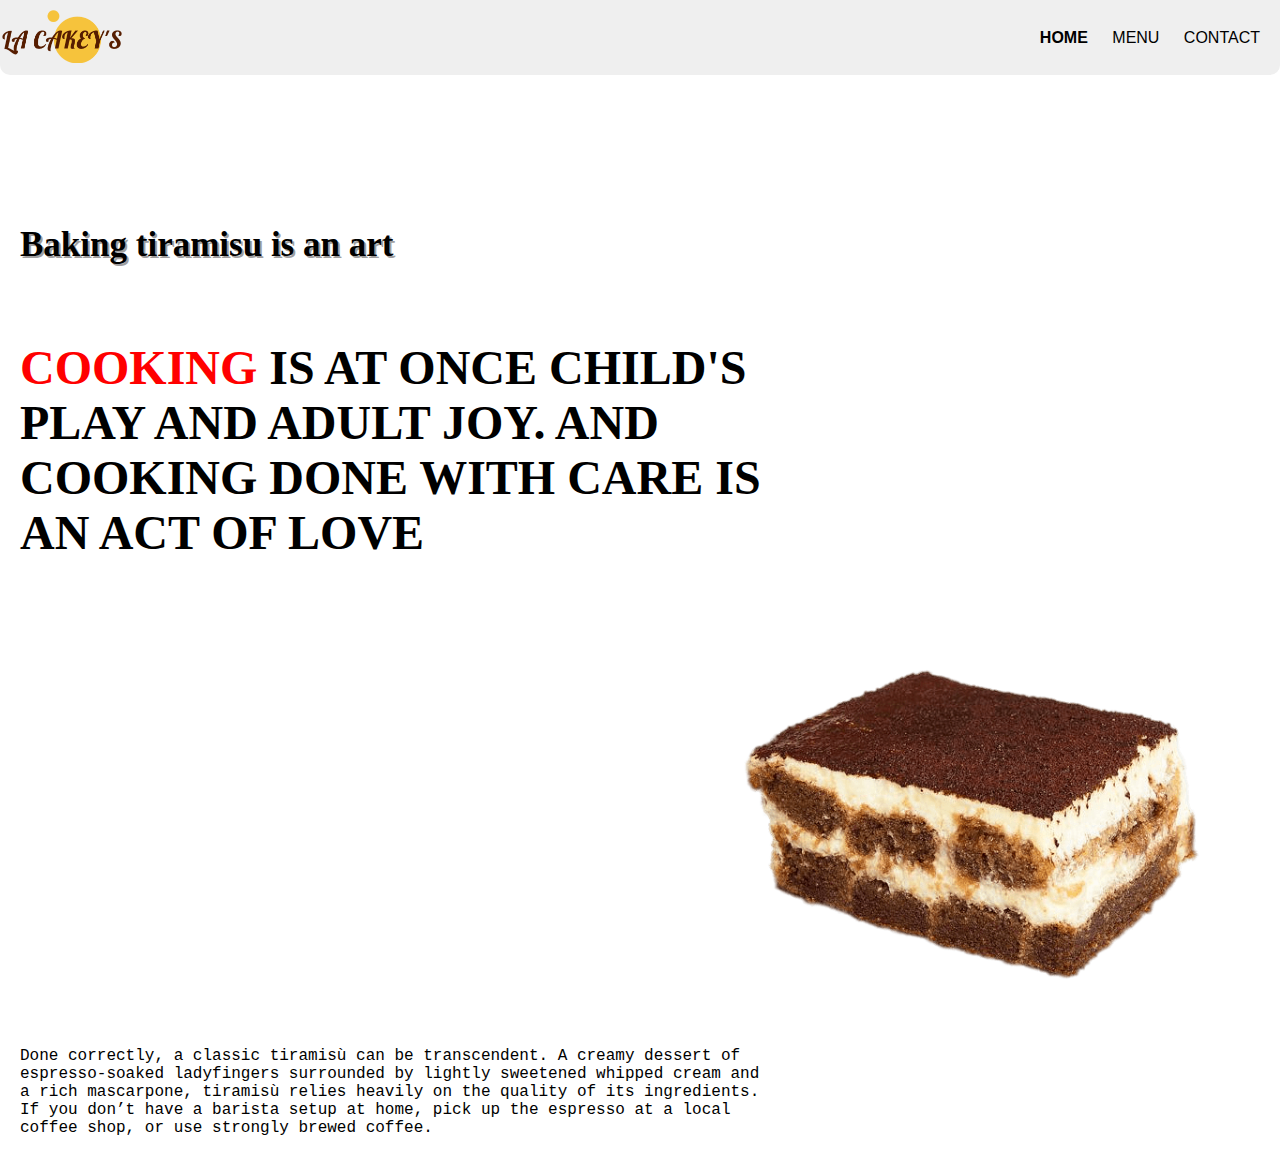
<file: index.html>
<!DOCTYPE html>
<html lang="en">
<head>
    <meta charset="UTF-8">
    <meta http-equiv="X-UA-Compatible" content="IE=edge">
    <meta name="viewport" content="width=device-width, initial-scale=1.0">
    <title>LA Cakey's</title>
    <link rel="stylesheet" href="./index.css">
   
</head>
<body>
    <div class="body">
    <header>
        <img class="logoimg" src="./Unknown.png" alt="logo">
        <nav>
            <ul>
                <li><a href="./index.html" style="font-weight: bold;">HOME</a></li>
                <li><a href="./menu.html">MENU</a></li>
                <li><a href="./contact.html">CONTACT</a></li>
          </ul>
        </nav>
    </header>
    <main>
        <p id="quote">Baking tiramisu is an art</p>
        <h2><strong style="color:red">COOKING</strong> IS AT ONCE CHILD'S PLAY AND ADULT JOY. AND COOKING DONE WITH CARE IS AN ACT OF LOVE</h2>
        <img src="./5ea98d4c82f5c90004032dd1.png" alt="tiramisu" class="tiramisu">
        <p id="tdescription">
            Done correctly, a classic tiramisù can be transcendent. A creamy dessert of espresso-soaked ladyfingers surrounded by lightly sweetened whipped cream and a rich mascarpone, tiramisù relies heavily on the quality of its ingredients. If you don’t have a barista setup at home, pick up the espresso at a local coffee shop, or use strongly brewed coffee.
        </p>
    </main>
</div>
</body>
</html>
</file>
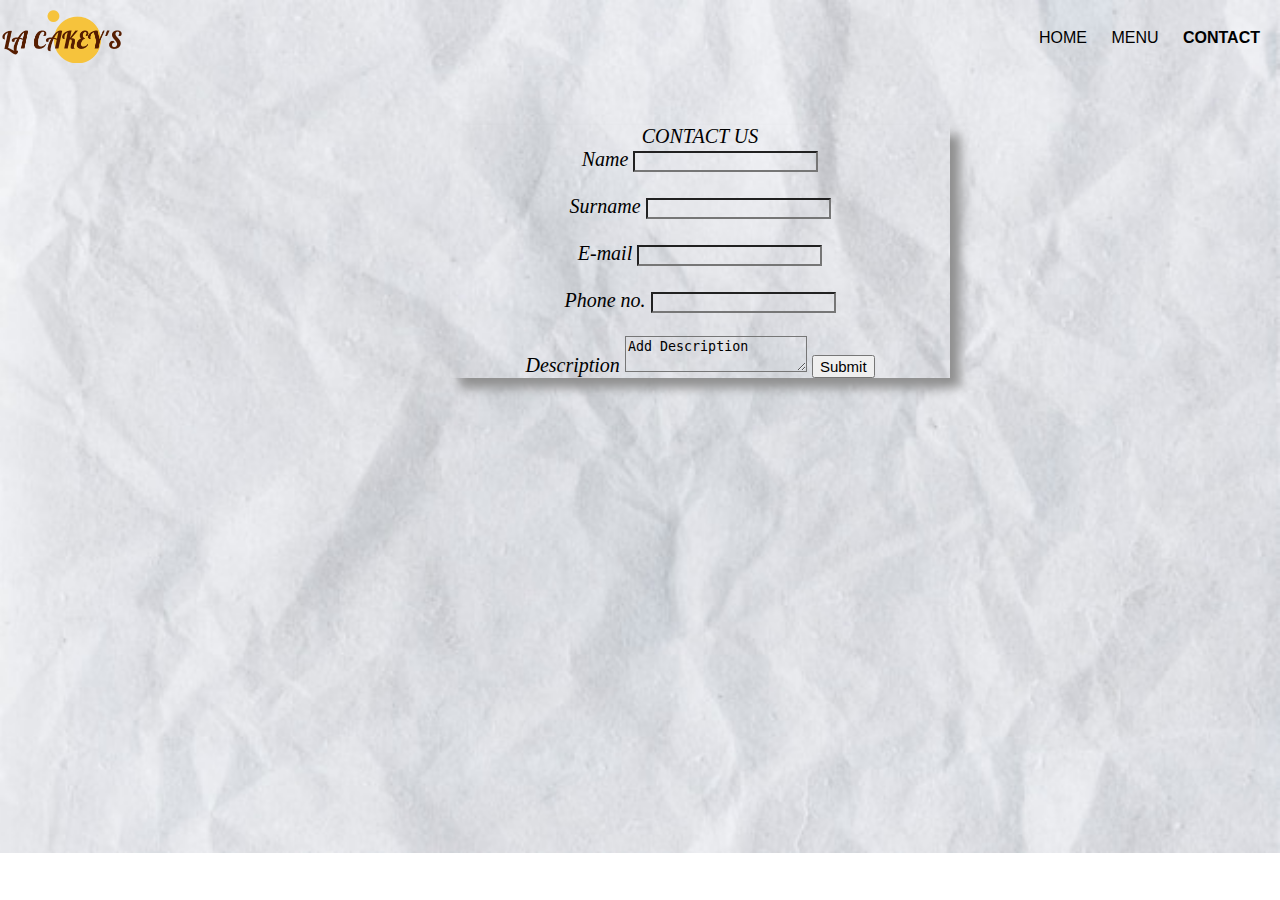
<file: contact.html>
<!DOCTYPE html>
<html lang="en">
<head>
    <meta charset="UTF-8">
    <meta http-equiv="X-UA-Compatible" content="IE=edge">
    <meta name="viewport" content="width=device-width, initial-scale=1.0">
    <title>Contact</title>
    <link rel="stylesheet" href="./contact.css">
</head>
<body>
    <header>
        <img class="logoimg" src="./Unknown.png" alt="logo">
        <nav>
            <ul>
                <li><a href="./index.html">HOME</a></li>
                <li><a href="./menu.html" >MENU</a></li>
                <li><a href="#" style="font-weight: bold;">CONTACT</a></li>
          </ul>
        </nav>
    </header> 

    <main>
        <form >
            <div class="cdetails">
                <legend>CONTACT US</legend>
                <label for="fname">Name</label>
                <input type="name" id="fname" name="fname" ><br><br>
                <label for="sname">Surname</label>
                <input type="name" id="sname" name="sname"><br><br>
                
                <label for="email">E-mail</label>
                <input for="email" id="email" name="email"> <br><br>

                <label for="phone">Phone no.</label> 
                <input for="phone" id="phone" name="phone"> <br><br>

                <label for="ds">Description</label>
                <textarea name="ds" id="ds" >Add Description</textarea>
                <button type="submit" id="submit">Submit</button>
            </div>

        </form>

    </main>



</body>
</html>
</file>
<file: index.css>
header{
    background: #efefef; 
    clear: both;
    height: 75px;  
    overflow: hidden;
    border-radius: 0 0 10px 10px;

    /* display: flex; */

}
.logoimg{
    width: 120px;
    float:left;
    position: relative;
    display: inline-block;
    margin-top: 10px;
    margin-left: 2px;
    
}
ul{
    list-style-type: none;    
    text-align: right;
    margin-top: 0px;
    font-family: 'Josefin Sans', sans-serif;
}
li{
    display: inline;
    list-style-type: square;
    padding-right: 20px;
}
a:link{
    color: black;
    line-height: 75px;
    height: 75px;
    text-decoration: none;
}
a:visited{
    color: black;
}

body{
    margin: 0px;
    animation-name: animation;
    animation-delay: 0s;
    animation-duration: 10s;
    animation-iteration-count: infinite;
    animation-direction: alternate;
}
#quote{
    
    font-family: 'Passions Conflict', cursive;
    font-size: 35px;
    font-weight: bold;
    margin-top: 150px;
    margin-left: 20px;
    text-shadow: 2px 2px rgb(161, 159, 159);
}
h2{
    display: inline-block;
    margin-left: 20px;
    font-family: 'DM Serif Display', serif;
    width:800px;
    font-size: 48px;
    
}
.tiramisu{
    display: inline-block;
    float: right;
    width: 600px;
    clear:both;
    margin-top: 30px;
    animation-name: imganimation;
    animation-delay: 0s;
    animation-duration: 10s;
    animation-iteration-count: infinite;
    animation-direction: alternate;
}
main{
    display: inline;

}
#tdescription{
    width: 750px;
    margin-left: 20px;
    font-family: 'Noto Sans Mono', monospace;
    display: inline-block;
}

@keyframes animation{
   0%   {background-color:rgb(208, 208, 208); right:0px; top:0px;}
  50%  {background-color:rgb(184, 184, 184); right:200px; top:0px;}
  100%  {background-color:rgb(108, 108, 108); right:600px; top:0px;}
}
@keyframes imganimation{
    from{
   width: 600px;
    clear:both;
    margin-top: 30px;
    }
    to{
        width: 550px;
        clear:both;
        margin-top: 20px;
    }
}
@import url('https://fonts.googleapis.com/css2?family=Josefin+Sans:ital@1&display=swap');
@import url('https://fonts.googleapis.com/css2?family=Passions+Conflict&display=swap');
@import url('https://fonts.googleapis.com/css2?family=DM+Serif+Display:ital@1&display=swap');
@import url('https://fonts.googleapis.com/css2?family=Noto+Sans+Mono:wght@500&display=swap');
</file>
<file: contact.css>
header{
    clear: both;
    height: 75px;  
    overflow: hidden;
    border-bottom-left-radius: 20px;
    border-bottom-right-radius: 20px;

    /* display: flex; */

}
.logoimg{
    width: 120px;
    float:left;
    position: relative;
    display: inline-block;
    margin-top: 10px;
    margin-left: 2px;
}
ul{
    list-style-type: none;    
    text-align: right;
    margin-top: 0px;
    font-family: 'Josefin Sans', sans-serif;
}
li{
    display: inline;
    list-style-type: square;
    padding-right: 20px;
}
a:link{
    color: black;
    line-height: 75px;
    height: 75px;
    text-decoration: none;
}
a:visited{
    color: black;
}
body{
    margin: 0px;
    background-image: url('./paper.jpeg');
    background-repeat: no-repeat;
    background-size: cover;
    
}
form{
    border:1px;
    box-shadow: 10px 10px 10px rgb(144, 144, 144);
    font-size: 20px;
    font-style: italic;
    text-align: center;
    width: 500px;
    margin-left: 450px;
    margin-top: 50px;
}
input{
    background: none;
}
textarea{
    background: none;
}
#submit{
    margin-top: 10px;
    grid-column-start: 2;
    font-size: 15px;
    display: inline-block;
}
</file>
